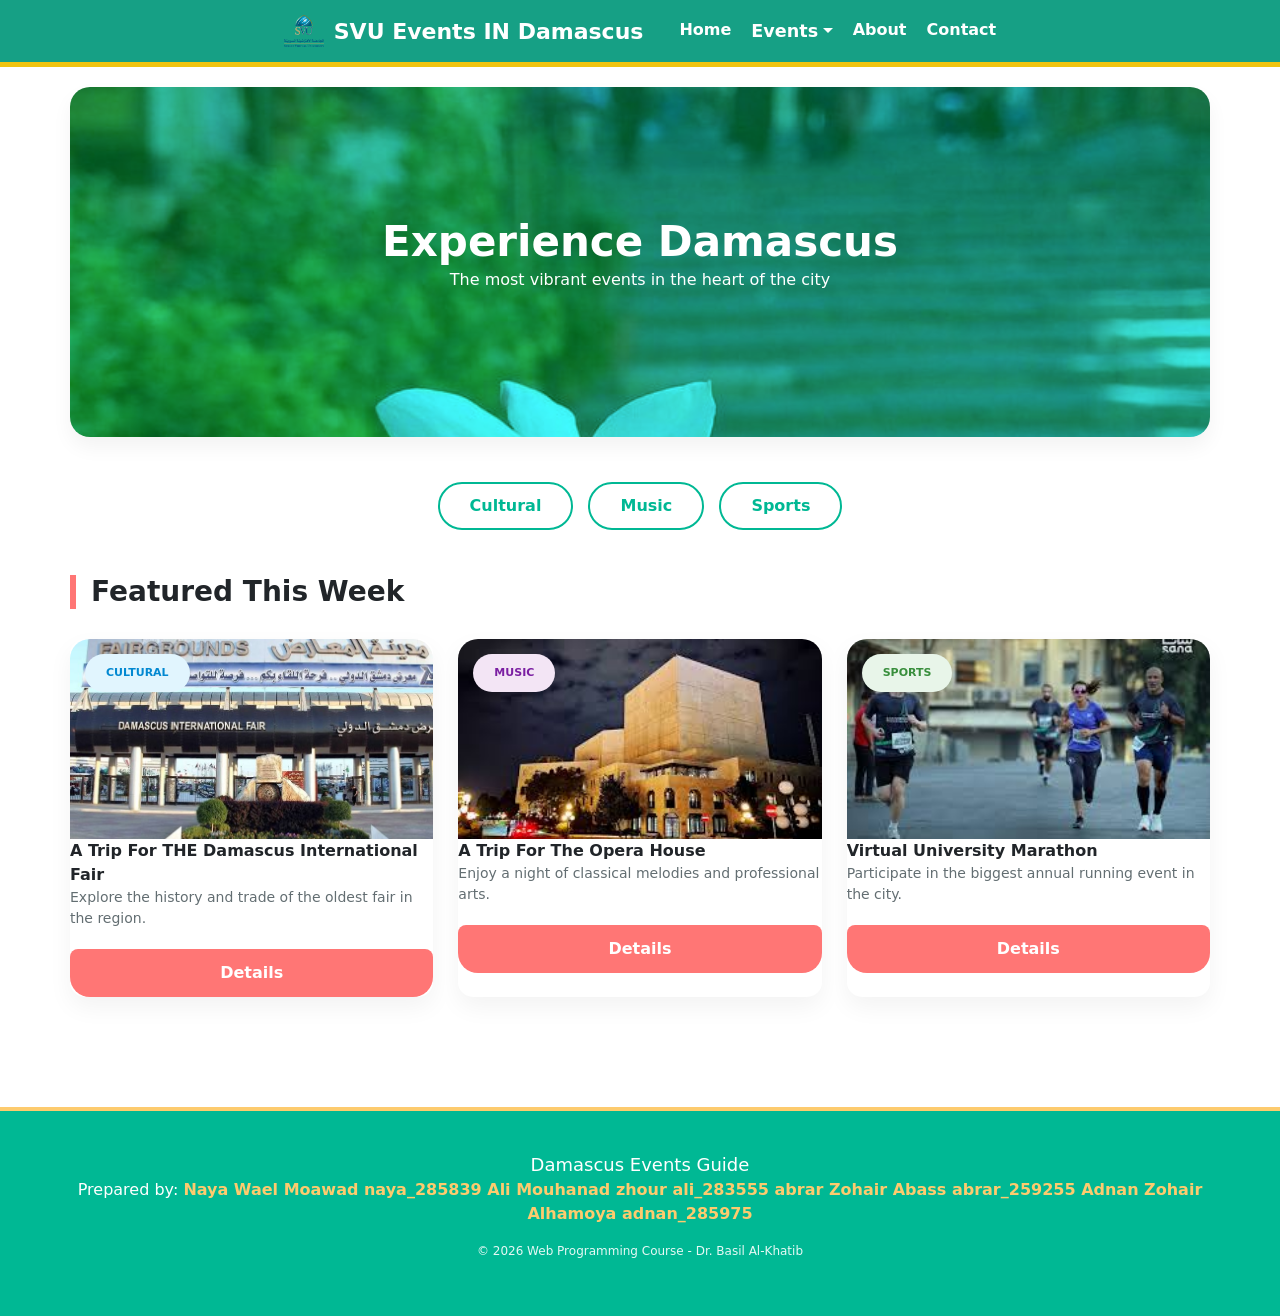
<file: index.html>
<!DOCTYPE html>
<html lang="en">
<head>
    <meta charset="UTF-8">
    <!-- make the website work on mobile screens-->
<meta name="viewport" content="width=device-width, initial-scale=1.0">
    <meta name="viewport" content="width=device-width, initial-scale=1.0">
    <title>Syrian Virtual University Events - Final Project</title>
    <link rel="icon" type="image/png" href="img/logo.png">
<!--Connect to my style file-->
<link rel="stylesheet" href="css/style.css">
<!-- css bootstrap link-->
<link href="https://cdn.jsdelivr.net/npm/bootstrap@5.3.0/dist/css/bootstrap.min.css" rel="stylesheet">
</head>

<body>
    <!-- the top menu (Navigation bar)-->

    <nav class="navbar navbar-expand-lg site-nav">
    <div class="custom-container nav-flex">
        
       <!--logo-->
        <a href="index.html" class="nav-logo-group navbar-brand">
            <img src="img/logo.png" alt="Logo" width="40">
            <span class="logo-text"> SVU Events IN Damascus </span>
        </a>

        <!-- Mobile Menu Toggle Button (Bootstrap) --> 
         <button class="navbar-toggler" type="button" data-bs-toggle="collapse" data-bs-target="#navbarNav">
            <span class="navbar-toggler-icon"></span>
        </button>

       <!-- Collapsible wrapper for the navigation links -->
       <!-- The ID 'navbarNav' connects this container to the toggle button -->
        <div class="collapse navbar-collapse" id="navbarNav">
            <ul class="nav-links navbar-nav">
                <li><a href="index.html">Home</a></li>
                <!-- Dropdown menu section -->
                <li class="nav-item dropdown">
                    <a class="dropdown-toggle" href="events.html?category=Events"  data-bs-toggle="nav-link dropdown-toggle">Events</a>
                    <ul class="dropdown-menu">
                          <ul class="dropdown-menu custom-dropdown">
                        <li><a class="dropdown-item" href="event.html?id=Internationalfair">A Trip to the International Fair</a></li>
                        <li><a class="dropdown-item" href="event.html?id=AI">A Debate About the Impact of AI</a></li>
                        <li><a class="dropdown-item" href="event.html?id=OperaHouseNight">A Trip to the Opera House</a></li>
                        <li><a class="dropdown-item" href="event.html?id=music">Electronic Music Production Workshop</a></li>
                        <li><a class="dropdown-item active-item" href="event.html?id=DamascusMarathon">Virtual University Marathon</a>
                    </ul>
                    </ul>
                </li>
                <li><a href="about.html">About</a></li>
                <li><a href="contact.html">Contact</a></li>
            </ul>
        </div>

    </div>
</nav>

    <div class="custom-container">
        <!--header with a background picture-->

        <header class="hero-section">
            <h1>Experience Damascus</h1>
            <p>The most vibrant events in the heart of the city</p>
        </header>
        <!--Buttons to filter events by category-->

        <div class="cat-box">
            <a href="events.html?filter=cultural" class="cat-btn">Cultural</a>
            <a href="events.html?filter=music" class="cat-btn">Music</a>
            <a href="events.html?filter=sports" class="cat-btn">Sports</a>
        </div>

        <h3 class="section-title">Featured This Week</h3>
        <!--Start of the events area with 3 cards-->

        <div class="events-grid">
            <div class="event-item">
                <div class="event-card">
                    <img src="img/event.jpg" alt="Fair" class="card-img">
                    <div class="card-body">
                    <span class="category-badge cultural">Cultural</span>                        <div class="card-title">A Trip For THE Damascus International Fair</div>
                        <p class="card-text">Explore the history and trade of the oldest fair in the region.</p>
                        <a href="event.html?id=Internationalfair" class="btn-details">Details</a>

                    </div>
                </div>
            </div>

            <div class="event-item">
                <div class="event-card">
                    <img src="img/opera.jpg" alt="Opera" class="card-img">
                    <div class="card-body">
                    <span class="category-badge music">Music</span>                        <div class="card-title"> A Trip For The Opera House </div>
                        <p class="card-text">Enjoy a night of classical melodies and professional arts.</p>
                        <a href="event.html?id=OperaHouseNight" class="btn-details">Details</a>

                    </div>
                </div>
            </div>

            <div class="event-item">
                <div class="event-card">
                    <img src="img/marathon.jpg" alt="Marathon" class="card-img">
                    <div class="card-body">
                        <span class="category-badge sports">Sports</span>
                        <div class="card-title">Virtual University Marathon</div>
                        <p class="card-text">Participate in the biggest annual running event in the city.</p>
                        <a href="event.html?id=DamascusMarathon" class="btn-details">Details</a>

                    </div>
                </div>
            </div>
        </div>
    </div>
    <!--Section withe site details and student info-->

    <footer class="site-footer">
        <div class="custom-container">
            <p style="font-size: 18px; margin: 0;">Damascus Events Guide</p>
            <p>Prepared by: <span class="footer-highlight">Naya Wael Moawad naya_285839 Ali Mouhanad zhour ali_283555 abrar Zohair Abass abrar_259255 Adnan Zohair Alhamoya adnan_285975 </span> </p>
            <p class="footer-copyright">
                © 2026 Web Programming Course - Dr. Basil Al-Khatib
            </p>
        </div>
    </footer>
    <!-- JS Bootstrap -->
<script src="https://cdn.jsdelivr.net/npm/bootstrap@5.3.0/dist/js/bootstrap.bundle.min.js"></script>
<script src="js/main.js"></script>
</body>
</html>
</file>
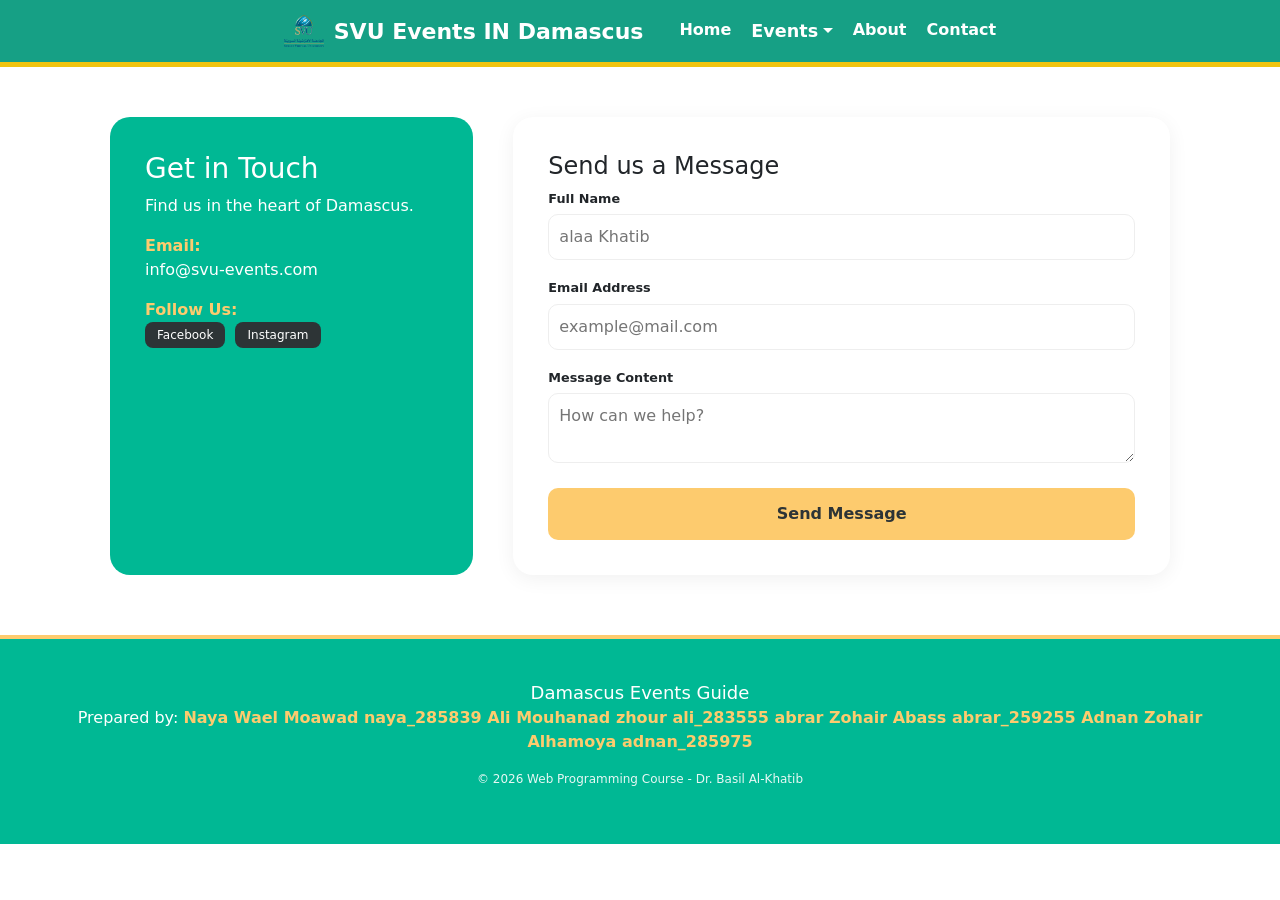
<file: contact.html>
<!DOCTYPE html>
<html lang="en">
<head>
    <meta charset="UTF-8">
    <!-- make the website work on mobile screens-->
<meta name="viewport" content="width=device-width, initial-scale=1.0">
    <meta name="viewport" content="width=device-width, initial-scale=1.0">
    <title>Syrian Virtual University Events </title>
    <link rel="icon" type="image/png" href="img/logo.png">
<!--Connect to my style file-->
<link rel="stylesheet" href="css/style.css">
<!-- css bootstrap link-->
<link href="https://cdn.jsdelivr.net/npm/bootstrap@5.3.0/dist/css/bootstrap.min.css" rel="stylesheet">
</head>

<body>
    <!-- the top menu (Navigation bar)-->

    <nav class="navbar navbar-expand-lg site-nav">
    <div class="custom-container nav-flex">
        
       <!--logo-->
        <a href="index.html" class="nav-logo-group navbar-brand">
            <img src="img/logo.png" alt="Logo" width="40">
            <span class="logo-text"> SVU Events IN Damascus </span>
        </a>

        <!-- Mobile Menu Toggle Button (Bootstrap) --> 
         <button class="navbar-toggler" type="button" data-bs-toggle="collapse" data-bs-target="#navbarNav">
            <span class="navbar-toggler-icon"></span>
        </button>

       <!-- Collapsible wrapper for the navigation links -->
       <!-- The ID 'navbarNav' connects this container to the toggle button -->
        <div class="collapse navbar-collapse" id="navbarNav">
            <ul class="nav-links navbar-nav">
                <li><a href="index.html">Home</a></li>
                <!-- Dropdown menu section -->
                <li class="nav-item dropdown">
                    <a class="dropdown-toggle" href="events.html" data-bs-toggle="dropdown">Events</a>
                    <ul class="dropdown-menu">
                       <ul class="dropdown-menu custom-dropdown">
                        <li><a class="dropdown-item" href="event.html?id=Internationalfair">A Trip to the International Fair</a></li>
                        <li><a class="dropdown-item" href="event.html?id=AI">A Debate About the Impact of AI</a></li>
                        <li><a class="dropdown-item" href="event.html?id=OperaHouseNight">A Trip to the Opera House</a></li>
                        <li><a class="dropdown-item" href="event.html?id=music">Electronic Music Production Workshop</a></li>
                        <li><a class="dropdown-item active-item" href="event.html?id=DamascusMarathon">Virtual University Marathon</a><
                    </ul>
                    </ul>
                </li>
                <li><a href="about.html">About</a></li>
                <li><a href="contact.html">Contact</a></li>
            </ul>
        </div>

    </div>
</nav>
<!-- Main Content Area -->
    <div class="con-main-wrapper">
        <div class="con-flex-row">
            
            <!-- Information Column -->
            <div class="con-info-side">
                <h3 class="con-side-title">Get in Touch</h3>
                <p>Find us in the heart of Damascus.</p>
                
                <div class="con-detail-item">
                    <span class="con-label">Email:</span>
                    <p>info@svu-events.com</p>
                </div>

                <div class="con-detail-item">
                    <span class="con-label">Follow Us:</span>
                    <div class="con-social-row">
                        <a href="https://facebook.com">Facebook</a>
                        <a href="https://instagram.com">Instagram</a>
                    </div>
                </div>
            </div>

            <!-- Form Column -->
            <div class="con-form-side">
                <h4 class="con-form-title">Send us a Message</h4>

                <!-- Bootstrap Alerts controlled by JS -->
                 <!-- Success Message: This div is hidden at first. JS will show it when everything is OK -->
                <div id="alertSuccess" class="alert alert-success d-none">Thank you! Your message was sent.</div>
                <!-- Error Message: This div shows up only if the user forgets to fill a field -->
                <div id="alertError" class="alert alert-danger d-none">Please check your inputs!</div>

                <form id="contactFormManual">
                    <div class="con-input-group">
                        <label>Full Name</label>
                        <input type="text" id="conUserName" placeholder="alaa Khatib">
                    </div>
                    <div class="con-input-group">
                        <label>Email Address</label>
                        <input type="email" id="conUserEmail" placeholder="example@mail.com">
                    </div>
                    <div class="con-input-group">
                        <label>Message Content</label>
                        <textarea id="conUserMessage"  placeholder="How can we help?"></textarea>
                    </div>
                    <button type="submit" class="con-submit-btn">Send Message</button>
                </form>
            </div>

        </div>
    </div>
  <!--Section withe site details and student info-->

    <footer class="site-footer">
        <div class="custom-container">
            <p style="font-size: 18px; margin: 0;">Damascus Events Guide</p>
            <p>Prepared by: <span class="footer-highlight">Naya Wael Moawad naya_285839 Ali Mouhanad zhour ali_283555  abrar Zohair Abass abrar_259255 Adnan Zohair Alhamoya adnan_285975</span> </p>
            <p class="footer-copyright">
                © 2026 Web Programming Course - Dr. Basil Al-Khatib
            </p>
        </div>
    </footer>
    <!-- JS Bootstrap -->
<script src="https://cdn.jsdelivr.net/npm/bootstrap@5.3.0/dist/js/bootstrap.bundle.min.js"></script>
<script src="js/main.js"></script>
</body>
</html>
</file>
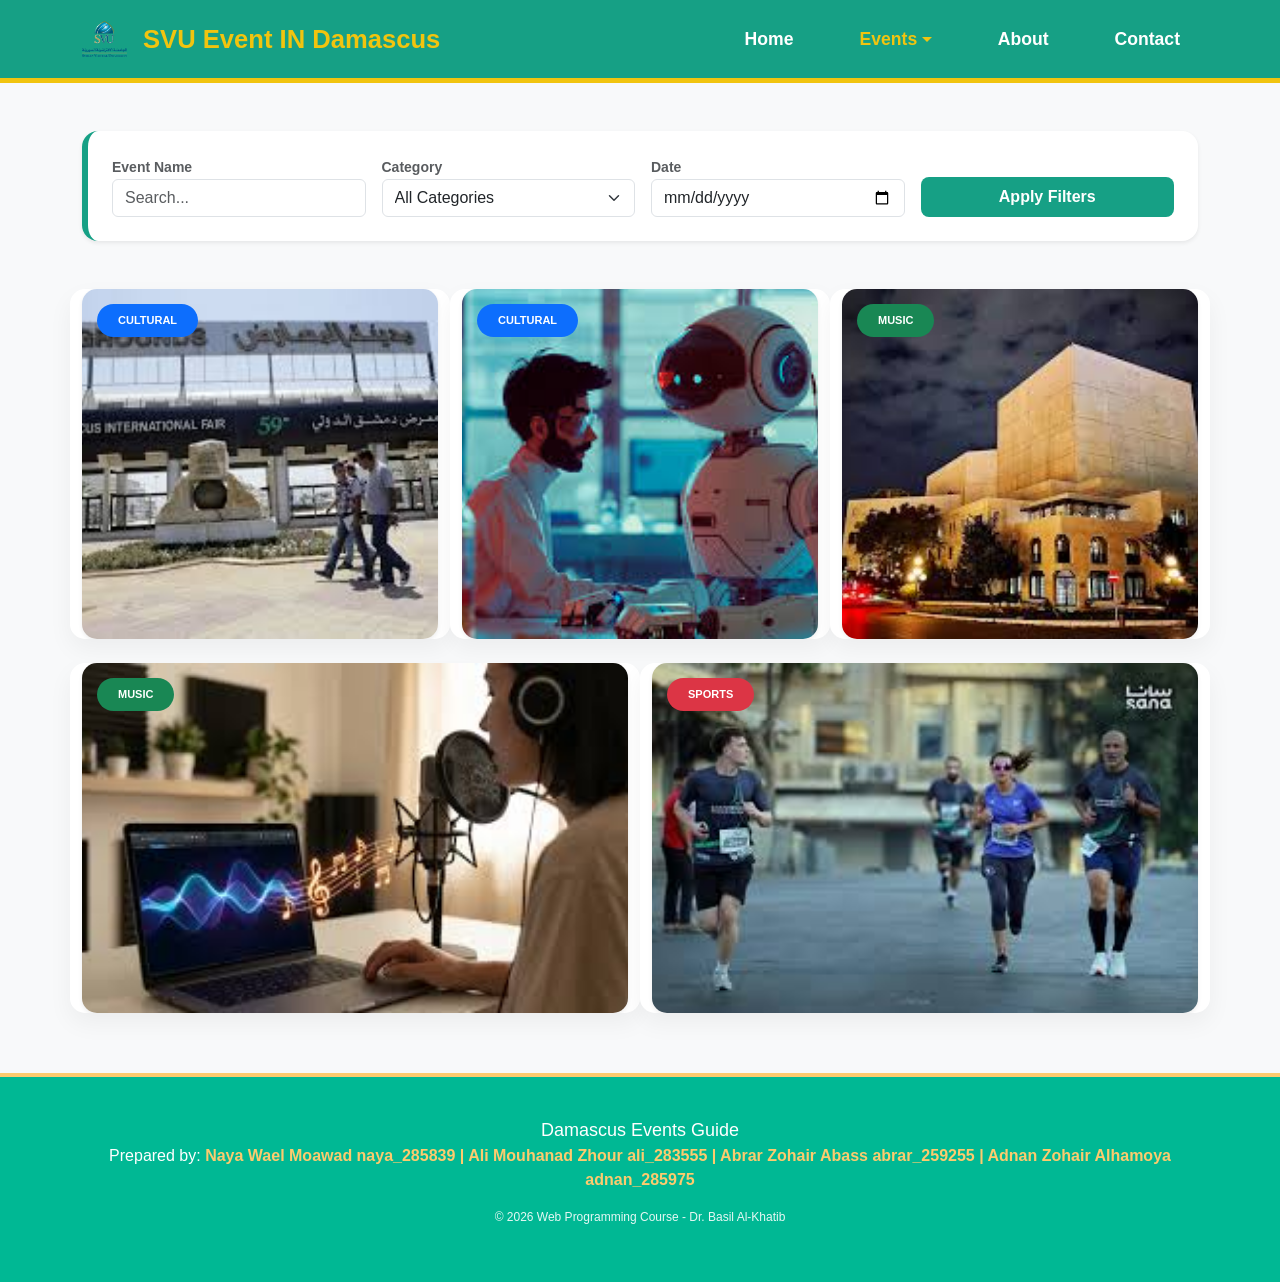
<file: events.html>
<!DOCTYPE html>
<html lang="en">
<head>
    <meta charset="UTF-8">

    <!-- Make the website responsive on all devices -->
    <meta name="viewport" content="width=device-width, initial-scale=1.0">

    <title>Syrian Virtual University Events - Gallery</title>

    <!-- Bootstrap CSS -->
    <link href="https://cdn.jsdelivr.net/npm/bootstrap@5.3.0/dist/css/bootstrap.min.css" rel="stylesheet">

    <!-- Google Font -->
    <link href="https://fonts.googleapis.com/css2?family=Cairo:wght@400;700&display=swap" rel="stylesheet">

    <!-- Custom Styles -->
    <link rel="stylesheet" href="css/style.css">

    <!-- Website Icon -->
    <link rel="icon" type="image/png" href="img/logo.png">
</head>

<body>

<!--  NAVIGATION BAR  -->
<nav class="navbar navbar-expand-lg site-nav">
    <div class="container">

        <!-- Website Logo + Title -->
        <a class="navbar-brand d-flex align-items-center" href="index.html">
            <img src="img/logo.png" alt="Logo" width="45">
            <span class="brand-name ms-3">SVU Event IN Damascus</span>
        </a>

        <!-- Mobile Menu Button -->
        <button class="navbar-toggler" type="button" data-bs-toggle="collapse" data-bs-target="#mainNav">
            <span class="navbar-toggler-icon"></span>
        </button>

        <!-- Navigation Links -->
        <div class="collapse navbar-collapse" id="mainNav">
            <ul class="navbar-nav ms-auto nav-links align-items-center">

                <!-- Home Link -->
                <li class="nav-item"><a class="nav-link" href="index.html">Home</a></li>

                <!-- Events Dropdown Menu -->
                <li class="nav-item dropdown">
                    <a class="nav-link dropdown-toggle active" id="eventsDrop" role="button" data-bs-toggle="dropdown">
                        Events
                    </a>

                    <!-- Dropdown Items -->
                    <ul class="dropdown-menu custom-dropdown">
                        <li><a class="dropdown-item" href="event.html?id=Internationalfair">A Trip to the International Fair</a></li>
                        <li><a class="dropdown-item" href="event.html?id=AI">A Debate About the Impact of AI</a></li>
                        <li><a class="dropdown-item" href="event.html?id=OperaHouseNight">A Trip to the Opera House</a></li>
                        <li><a class="dropdown-item" href="event.html?id=music">Electronic Music Production Workshop</a></li>
                        <li><a class="dropdown-item active-item" href="event.html?id=DamascusMarathon">Virtual University Marathon</a></li>
                    </ul>
                </li>

                <!-- About + Contact -->
                <li class="nav-item"><a class="nav-link" href="about.html">About</a></li>
                <li class="nav-item"><a class="nav-link" href="contact.html">Contact</a></li>

            </ul>
        </div>
    </div>
</nav>

<!--  MAIN CONTENT  -->
<main class="container my-5">

    <!-- Search Filters Section -->
    <div class="search-box p-4 shadow-sm rounded-4 mb-5 bg-white">

        <div class="row g-3">

            <!-- Search by Name -->
            <div class="col-md-3">
                <label class="fw-bold small text-muted">Event Name</label>
                <input type="text" id="nameSearch" class="form-control" placeholder="Search...">
            </div>

            <!-- Filter by Category -->
            <div class="col-md-3">
                <label class="fw-bold small text-muted">Category</label>
                <select id="catSelect" class="form-select">
                    <option value="all">All Categories</option>
                    <option value="cultural">Cultural</option>
                    <option value="music">Music</option>
                    <option value="sports">Sports</option>
                </select>
            </div>

            <!-- Filter by Date -->
            <div class="col-md-3">
                <label class="fw-bold small text-muted">Date</label>
                <input type="date" id="dateSearch" class="form-control">
            </div>

            <!-- Apply Filters Button -->
            <div class="col-md-3 d-flex align-items-end">
                <button class="btn btn-teal w-100 fw-bold py-2" onclick="applyFilter()">Apply Filters</button>
            </div>

        </div>
    </div>

    <!--  EVENTS GRID  -->
    <div class="row g-4" id="eventsContainer">

        <!-- Each event card is wrapped inside a Bootstrap column -->
        <!-- Event 1 -->
        <div class="col-md-6 col-lg-4 event-item" data-cat="cultural" data-date="2026-08-15">
            <div class="card h-100 event-card border-0 shadow-sm">

                <!-- Image + Overlay -->
                <div class="img-container">
                    <img src="img/fair1.jpg" class="card-img-top" alt="Damascus International Fair">

                    <!-- Category Badge -->
                    <span class="badge bg-primary category-badge">Cultural</span>

                    <!-- Hover Overlay -->
                    <div class="event-overlay">
                        <div class="overlay-content p-3">
                            <h4 class="fw-bold">A Trip to the International Fair</h4>
                            <p class="small text-light">The largest economic and cultural event in Syria.</p>
                            <p class="small mb-1 text-warning">📅 2026-08-15 | 📍 Fairgrounds</p>

                            <!-- Details Button -->
                            <a href="event.html?id=Internationalfair" class="btn btn-yellow fw-bold mt-2">Details</a>
                        </div>
                    </div>
                </div>

            </div>
        </div>

        <!-- Event 2 -->
        <div class="col-md-6 col-lg-4 event-item" data-cat="cultural" data-date="2026-09-05">
            <div class="card h-100 event-card border-0 shadow-sm">
                <div class="img-container">
                    <img src="img/AI.jpg" class="card-img-top" alt="AI Debate">
                    <span class="badge bg-primary category-badge">Cultural</span>

                    <div class="event-overlay">
                        <div class="overlay-content p-3">
                            <h4 class="fw-bold">A Debate About the Impact of AI</h4>
                            <p class="small text-light">How AI is changing our lives.</p>
                            <p class="small mb-1 text-warning">📅 2026-09-05 | 📍 Library</p>
                            <a href="event.html?id=AI" class="btn btn-yellow fw-bold mt-2">Details</a>
                        </div>
                    </div>
                </div>
            </div>
        </div>

        <!-- Event 3 -->
        <div class="col-md-6 col-lg-4 event-item" data-cat="music" data-date="2026-06-10">
            <div class="card h-100 event-card border-0 shadow-sm">
                <div class="img-container">
                    <img src="img/opera.jpg" class="card-img-top" alt="Opera House">
                    <span class="badge bg-success category-badge">Music</span>

                    <div class="event-overlay">
                        <div class="overlay-content p-3">
                            <h4 class="fw-bold">A Trip to the Opera House</h4>
                            <p class="small text-light">An enchanting classical music evening.</p>
                            <p class="small mb-1 text-warning">📅 2026-06-10 | 📍 Opera House</p>
                            <a href="event.html?id=OperaHouseNight" class="btn btn-yellow fw-bold mt-2">Details</a>
                        </div>
                    </div>
                </div>
            </div>
        </div>

        <!-- Event 4 -->
        <div class="col-md-6 col-lg-4 event-item" data-cat="music" data-date="2026-07-20">
            <div class="card h-100 event-card border-0 shadow-sm">
                <div class="img-container">
                    <img src="img/music.jpg" class="card-img-top" alt="Music Workshop">
                    <span class="badge bg-success category-badge">Music</span>

                    <div class="event-overlay">
                        <div class="overlay-content p-3">
                            <h4 class="fw-bold">Electronic Music Production Workshop</h4>
                            <p class="small text-light">From code to beat — electronic music production.</p>
                            <p class="small mb-1 text-warning">📅 2026-07-20 | 📍 Stadium</p>
                            <a href="event.html?id=music" class="btn btn-yellow fw-bold mt-2">Details</a>
                        </div>
                    </div>
                </div>
            </div>
        </div>

        <!-- Event 5 -->
        <div class="col-md-6 col-lg-4 event-item" data-cat="sports" data-date="2026-10-10">
            <div class="card h-100 event-card border-0 shadow-sm">
                <div class="img-container">
                    <img src="img/marathon.jpg" class="card-img-top" alt="Marathon">
                    <span class="badge bg-danger category-badge">Sports</span>

                    <div class="event-overlay">
                        <div class="overlay-content p-3">
                            <h4 class="fw-bold">Virtual University Marathon</h4>
                            <p class="small text-light">The largest sporting event for students.</p>
                            <p class="small mb-1 text-warning">📅 2026-10-10 | 📍 City Center</p>
                            <a href="event.html?id=DamascusMarathon" class="btn btn-yellow fw-bold mt-2">Details</a>
                        </div>
                    </div>
                </div>
            </div>
        </div>

    </div>
</main>

<!--  FOOTER  -->
<footer class="site-footer">
    <div class="custom-container">
        <p style="font-size: 18px; margin: 0;">Damascus Events Guide</p>

        <!-- Student Names -->
        <p>Prepared by:
            <span class="footer-highlight">
                Naya Wael Moawad naya_285839 |
                Ali Mouhanad Zhour ali_283555 |
                Abrar Zohair Abass abrar_259255 |
                Adnan Zohair Alhamoya adnan_285975
            </span>
        </p>

        <p class="footer-copyright">
            © 2026 Web Programming Course - Dr. Basil Al-Khatib
        </p>
    </div>
</footer>

<!-- Custom JS -->
<script src="js/main.js"></script>

<!-- Bootstrap JS -->
<script src="https://cdn.jsdelivr.net/npm/bootstrap@5.3.0/dist/js/bootstrap.bundle.min.js"></script>

</body>
</html>
</file>
<file: css/style.css>
/* Basic page settings and fonts */
body {
    font-family: 'Cairo', 'sans-serif';
    background-color: #f0f4f8;
    margin: 0;
    padding: 0;
    color: #2d3436;
}

.custom-container {
    max-width: 1140px;
    margin: 0 auto;
}

/* Navigation bar style */
.site-nav {
    background-color: #00b894;
    padding: 10px 0;
    border-bottom: 4px solid #fdcb6e;
}

.nav-flex {
    display: flex;
    justify-content: space-between;
    align-items: center;
}

.nav-logo-group {
    display: flex;
    align-items: center;
    text-decoration: none;
}

.logo-text {
    color: #ffffff;
    font-size: 22px;
    font-weight: 700;
    margin-left: 10px;

}

.dropdown-item:hover {
    background-color: #00b894;
    color: #ffffff ;
}

.nav-links {
    display: flex;
    list-style: none;
    margin: 0;
    padding: 0;
}

.nav-links > li {
    position:relative;
    margin-left: 20px;
}

.nav-links a {
    color: #ffffff;
    text-decoration: none;
    font-size: 16px;
    font-weight: 700;
    /* Smooth effect when hovering with mouse */
    transition: 0.3s;
    display: block;
    padding: 10px 0;
}

.nav-links a:hover {
    color: #fdcb6e;
}

/* Dropdown menu for events links */
.dropdown-menu {
    position: absolute;
    top: 100%;
    left: 0;
    background-color: #ffffff;
    min-width: 220px;
    box-shadow: 0 8px 16px rgba(0,0,0,0.1);
    border-radius: 8px;
    display: none;
    list-style: none;
    padding: 10px 0;
    margin: 0;
}

.dropdown-menu li a {
    color: #2d3436;
    padding: 10px 20px;
    font-size: 14px;
    font-weight: 400;
}

.dropdown-menu li a:hover {
    background-color: #00b894;
    color: #ffffff;
}

.nav-links li:hover .dropdown-menu {
    display: block;
}

/*header with background image*/
.hero-section {
    background: rgba(0, 184, 148, 0.75) url('../img/hero.jpg');
    /* Blend the green color with the background image */
    background-blend-mode: overlay;
    background-size: cover;
    background-position: center;
    height: 350px;
    display: flex;
    flex-direction: column;
    justify-content: center;
    align-items: center;
    color: #ffffff;
    text-align: center;
    margin-top: 20px;
    border-radius: 20px;
    box-shadow: 0 10px 20px rgba(0,0,0,0.05);
}

.hero-section h1 {
    font-size: 42px;
    font-weight: 700;
    margin: 0;
}

/* Style for category filter buttons */
.cat-box {
    text-align: center;
    margin: 40px 0;
}

.cat-btn {
    display: inline-block;
    padding: 10px 30px;
    margin: 5px;
    background-color: #ffffff;
    border: 2px solid #00b894;
    color: #00b894;
    text-decoration: none;
    font-weight: 700;
    border-radius: 30px;
    transition: 0.4s;
}

.cat-btn:hover {
    background-color: #00b894;
    color: #ffffff;
}

.category-badge {
    display: inline-block;
    padding: 4px 12px;
    border-radius: 50px;
    font-size: 11px;
    font-weight: 700;
    text-transform: uppercase;
    margin-bottom: 10px;
    border: 1px solid transparent; 
}
.cultural { 
    background-color: #e1f5fe ;
    color: #0288d1 ; 
}

.music { 
    background-color: #f3e5f5 ; 
    color: #7b1fa2 ; 
}

.sports { 
    background-color: #e8f5e9 ; 
    color: #388e3c ; 
}
/* Content Grid */
.section-title {
    border-left: 6px solid #ff7675;
    padding-left: 15px;
    margin-bottom: 30px;
    font-weight: 700;
}

/* Grid layout for event cards */
/* Flexbox will wrap items on small screens */
.events-grid {
    display: flex;
    flex-wrap: wrap;
    gap: 25px;
}

.event-item {
    flex: 1;
    min-width: 300px;
    background: #ffffff;
    border-radius: 15px;
    overflow: hidden;
    box-shadow: 0 10px 25px rgba(0,0,0,0.05);
}

.card-img {
    width: 100%;
    height: 200px;
    object-fit: cover;
    display: block;
}

.card-body {
    padding: 20px;
}

.card-title {
    font-weight: 700;
    color: #00b894;
    margin-bottom: 10px;
}

.card-text {
    font-size: 14px;
    color: #636e72;
    margin-bottom: 20px;
}

.btn-details {
    display: block;
    background-color: #ff7675;
    color: #ffffff;
    text-align: center;
    padding: 12px;
    text-decoration: none;
    font-weight: 700;
    border-radius: 8px;
}

/*Footer design with my info*/
.site-footer {
    background-color: #00b894;
    color: #ffffff;
    text-align: center;
    padding: 40px 0;
    margin-top: 60px;
    border-top: 4px solid #fdcb6e;
}

.footer-highlight {
    color: #fdcb6e;
    font-weight: 700;
}

.footer-copyright {
    font-size: 12px;
    opacity: 0.9;
    margin-top: 15px;
}

/* Enhancement for the search section */
.filter-wrapper {
    background-color: #ffffff;
    border-radius: 12px;
    margin-top: -10px;
}

.form-label {
    font-weight: bold;
    color: #003366;
}

/* Ensure cards are aligned properly in the grid */
.events-grid {
    display: grid;
    grid-template-columns: repeat(auto-fill, minmax(300px, 1fr));
    gap: 25px;
    padding-bottom: 50px;
}

/* General Setup */
* { box-sizing: border-box; }
body { font-family: 'Cairo', sans-serif; background-color: #f8fbf9; margin: 0; padding: 0; overflow-x: hidden; }

/* Header & Large Logo */
.main-header { background-color: #16a085; border-bottom: 4px solid #f39c12; padding: 15px 0; }
.site-logo { height: 65px; width: auto; max-width: 100%; }
.brand-name { color: white; font-weight: 700; font-size: 1.6rem; }

/* Navigation Links */
.navbar-nav .nav-link { color: white !important; font-weight: bold; margin: 0 10px; transition: 0.3s; }
.navbar-nav .nav-link:hover, .navbar-nav .nav-link.active { color: #f1c40f !important; }

/* Search Box */
.search-box { border-radius: 15px; border-left: 6px solid #16a085; }
.btn-teal { background-color: #16a085; color: white; border: none; }
.btn-teal:hover { background-color: #148f77; }

/* Card & Image Symmetry */
.event-card { position: relative; border-radius: 20px; overflow: hidden; background: white; transition: 0.3s; }
.img-container { position: relative; width: 100%; height: 350px; overflow: hidden; }
.card-img-top { width: 100%; height: 100%; object-fit: cover; transition: 0.6s ease; }

/* Overlay Hidden Default */
.event-overlay {
    position: absolute; top: 0; left: 0; width: 100%; height: 100%;
    background: rgba(22, 160, 133, 0.9);
    display: flex; align-items: center; justify-content: center;
    opacity: 0; transition: 0.4s ease-in-out;
}
.overlay-content { color: white; text-align: center; transform: translateY(30px); transition: 0.4s; }

/* Badge */
.category-badge { position: absolute; top: 15px; left: 15px; z-index: 5; padding: 10px 20px; border-radius: 30px; }

/* Hover Triggers */
.event-card:hover .event-overlay { opacity: 1; }
.event-card:hover .overlay-content { transform: translateY(0); }
.event-card:hover .card-img-top { transform: scale(1.1); }

/* Detail Buttons */
.btn-yellow { background-color: #f1c40f; color: #2c3e50; border-radius: 30px; padding: 10px 30px; border: none; }
.btn-yellow:hover { background-color: white; color: #16a085; }

/* Responsive Media Queries */
@media (max-width: 992px) {
    .site-logo { height: 50px; }
    .brand-name { font-size: 1.3rem; }
}
@media (max-width: 768px) {
    .img-container { height: 280px; }
}

/* Styling for the Navigation Bar based on your image */
.site-nav {
    background-color: #16a085 !important; /* The Green color from your image */
    border-bottom: 5px solid #f1c40f !important; /* The Yellow Line you requested */
    padding: 15px 0;
}

/* Make sure the text is Yellow and Bold */
.brand-name {
    color: #f1c40f !important; /* Bright Yellow */
    font-weight: 700;
    font-size: 1.6rem;
}

/* Styling the Links so they appear clearly */
.nav-links .nav-link {
    color: white !important; /* White links */
    font-weight: bold;
    margin-left: 20px;
    font-size: 1.1rem;
    transition: 0.3s;
}

/* Hover effect: Turns yellow when you point at it */
.nav-links .nav-link:hover, 
.nav-links .nav-link.active {
    color: #f1c40f !important; /* Yellow on hover */
}

/* 1. توحيد حجم الخط لجميع الروابط ومنع تغيرها عند الضغط */
.nav-links .nav-link, 
.nav-links .dropdown-toggle,
.nav-links .nav-link.active,
.nav-links .show > .nav-link {
    font-size: 1.1rem !important; /* حجم ثابت للكل */
    font-weight: 700 !important;   /* سماكة ثابتة للكل */
    transition: none !important;  /* إلغاء أي حركة قد تسبب اهتزاز الخط */
}

/* 2. تنسيق خاص لرابط الـ Events المنسدل لضمان ثباته */
.nav-item.dropdown .nav-link.dropdown-toggle {
    display: flex;
    align-items: center;
}

/* 3. التأكد من أن الكلمات داخل القائمة المنسدلة نفسها حجمها مناسب */
.custom-dropdown .dropdown-item {
    font-size: 0.95rem !important; 
    font-weight: 500 !important;
}

/* Page Details Specific Styling */
.btn-teal { background-color: #16a085; color: white; border-radius: 8px; transition: 0.3s; }
.btn-teal:hover { background-color: #148f77; color: #f1c40f; }

.btn-outline-teal { border: 2px solid #16a085; color: #16a085; border-radius: 8px; transition: 0.3s; }
.btn-outline-teal:hover { background-color: #16a085; color: white; }

.border-yellow { border-color: #f1c40f !important; }

.mini-gallery img { cursor: pointer; transition: 0.3s; }
.mini-gallery img:hover { transform: scale(1.05); }

/* General settings */
body {
    background-color: #f4f7f6;
    font-family: 'Segoe UI', sans-serif;
}

/* Header image display */
body {
    background-color: #f8f9fa;
    font-family: 'Segoe UI', Tahoma, Geneva, Verdana, sans-serif;
    color: #333;
}

.event-header {
    background: #ffffff;
    padding: 50px 0;
    border-bottom: 1px solid #dee2e6;
    margin-bottom: 30px;
}

.event-header h1 {
    color: #0d6efd;
    font-size: 2.5rem;
}

.btn-sm {
    margin: 5px;
    padding: 8px 15px;
    border-radius: 20px;
    font-size: 0.9rem;
}

#main-event-img {
    width: 100%;
    height: 450px;
    object-fit: cover;
    border-radius: 15px;
    box-shadow: 0 4px 12px rgba(0,0,0,0.1);
}

.card {
    border-radius: 15px;
    overflow: hidden;
}

#event-desc {
    line-height: 1.8;
    text-align: justify;
}

#event-gallery img {
    height: 140px;
    width: 100%;
    object-fit: cover;
    border-radius: 10px;
    transition: transform 0.3s ease, box-shadow 0.3s ease;
    cursor: pointer;
}

#event-gallery img:hover {
    transform: translateY(-5px);
    box-shadow: 0 6px 15px rgba(0,0,0,0.15);
}

.sidebar-box {
    background: #ffffff;
    padding: 25px;
    border-radius: 15px;
    border: 1px solid #efefef;
    position: sticky;
    top: 20px;
}

#event-map-img {
    width: 100%;
    border-radius: 12px;
    border: 2px solid #f1f1f1;
    margin-top: 15px;
    transition: opacity 0.3s;
}

#event-map-img:hover {
    opacity: 0.9;
}

footer {
    margin-top: 60px;
    padding: 30px 0;
    background-color: #212529;
    color: #ced4da;
}

@media (max-width: 768px) {
    #main-event-img {
        height: 250px;
    }
    
    .event-header h1 {
        font-size: 1.8rem;
    }
}
/*about page*/

/* Main Container for About */
.abt-container {
    max-width: 1100px;
    margin: 0 auto;
    padding: 0 20px;
}

/* Custom Hero for About */
.about-hero-custom {
    background: linear-gradient(rgba(0, 184, 148, 0.8), rgba(0, 184, 148, 0.8)), url('img/hero.jpg');
    background-size: cover;
    background-position: center;
    color: #fff;
    padding: 100px 0;
    text-align: center;
    border-radius: 0 0 60px 60px;
}

.abt-main-title { font-size: 3rem; font-weight: 700; margin-bottom: 10px; }
.abt-subtitle { font-size: 1.2rem; opacity: 0.9; }

/* Grid for the 3 info items */
.abt-grid {
    display: flex;
    flex-wrap: wrap;
    gap: 20px;
    margin-top: -40px; 
    justify-content: center;
}

.abt-info-item {
    background: #fff;
    flex: 1;
    min-width: 280px;
    padding: 30px;
    border-radius: 15px;
    box-shadow: 0 10px 20px rgba(0,0,0,0.05);
    border-top: 5px solid #00b894;
    text-align: center;
}

.abt-green-head { color: #00b894; margin-bottom: 15px; font-weight: 700; }
.abt-text { color: #636e72; font-size: 0.95rem; line-height: 1.6; }

/* Team Section Styling */
.abt-team-section { text-align: center; margin-top: 80px; }
.abt-section-title { font-weight: 700; color: #2d3436; font-size: 2rem; }
.abt-yellow-divider { width: 50px; height: 4px; background: #fdcb6e; margin: 15px auto; }

.abt-team-grid {
    display: flex;
    justify-content: space-around;
    flex-wrap: wrap;
    margin-top: 40px;
}

.abt-member { margin: 20px; text-align: center; }
.abt-avatar {
    width: 140px; height: 140px; border-radius: 50%;
    border: 4px solid #00b894; object-fit: cover; margin-bottom: 15px;
}
.abt-name { font-weight: 700; margin-bottom: 5px; color: #2d3436; }
.abt-role { color: #00b894; font-size: 0.9rem; font-weight: bold; }

/* Policies Section */

.policy-section-new {
    background-color: #f1f2f6; 
    padding: 60px 40px;
    border-radius: 40px;
    margin: 80px 0;
    text-align: center;
    border: 1px solid #e1e1e1;
}

.policy-title-new {
    color: #2d3436;
    font-weight: 700;
    font-size: 2.2rem;
    margin-bottom: 10px;
}

.policy-line-divider {
    width: 60px;
    height: 5px;
    background-color: #fdcb6e; 
    margin: 0 auto 40px;
    border-radius: 10px;
}

.policy-flex-container {
    display: flex;
    flex-wrap: wrap;
    gap: 25px;
    justify-content: center;
}

.policy-item-custom {
    flex: 1;
    min-width: 280px;
    background: #ffffff;
    padding: 25px;
    border-radius: 20px;
    text-align: left; 
    border-bottom: 4px solid #00b894; 
    transition: 0.3s ease;
}

.policy-item-custom:hover {
    box-shadow: 0 10px 20px rgba(0,0,0,0.05);
}

.policy-subtitle-green {
    color: #00b894;
    font-weight: 700;
    margin-bottom: 12px;
}

.policy-desc {
    color: #636e72;
    font-size: 0.9rem;
    line-height: 1.6;
    margin: 0;
}


/*contact page*/
/* Flexbox Layout */
.con-main-wrapper { max-width: 1100px; margin: 50px auto; padding: 0 20px; }
.con-flex-row { display: flex; flex-wrap: wrap; gap: 40px; }

/* Info Side - Brand Green */
.con-info-side {
    flex: 1;
    min-width: 280px;
    background-color: #00b894;
    color: white;
    padding: 35px;
    border-radius: 20px;
}
.con-label { color: #fdcb6e; font-weight: bold; display: block; margin-top: 15px; }
.con-social-row a { 
    color: white; background: #2d3436; padding: 6px 12px; 
    border-radius: 8px; text-decoration: none; font-size: 0.75rem; margin-right: 5px;
}

/* Form Side - Clean White */
.con-form-side {
    flex: 2;
    min-width: 320px;
    background: white;
    padding: 35px;
    border-radius: 20px;
    box-shadow: 0 4px 20px rgba(0,0,0,0.06);
}
.con-input-group { margin-bottom: 18px; }
.con-input-group label { display: block; font-size: 0.8rem; font-weight: bold; margin-bottom: 6px; }
.con-input-group input, .con-input-group textarea {
    width: 100%; padding: 10px; border: 1.5px solid #eee; border-radius: 10px; outline: none;
}
.con-input-group input:focus { border-color: #00b894; }

/* Button - Brand Yellow */
.con-submit-btn {
    width: 100%; background-color: #fdcb6e; color: #2d3436; 
    border: none; padding: 14px; border-radius: 10px; font-weight: bold; cursor: pointer;
}
.con-submit-btn:hover { background-color: #f1c40f; }

.gallery-thumb:hover {
    transform: scale(1.05);
    transition: 0.3s;
    border-color: #fdcb6e !important;
}

#event-gallery img {
    border-radius: 8px;
    box-shadow: 0 2px 5px rgba(0,0,0,0.1);
}

/* Simple Lightbox */
#lightbox {
    display: none;
    position: fixed;
    top: 0;
    left: 0;
    width: 100%;
    height: 100%;
    background: rgba(0,0,0,0.85);
    justify-content: center;
    align-items: center;
    z-index: 9999;
}

#lightbox img {
    max-width: 90%;
    max-height: 90%;
    border-radius: 10px;
}


/*  Card Hover Lift Effect  */
.event-card {
    transition: transform 0.3s ease, box-shadow 0.3s ease;
}

.event-card:hover {
    transform: translateY(-10px);
    box-shadow: 0 12px 25px rgba(0, 0, 0, 0.2);
}

/*  Details Button Glow Effect  */
.btn-details {
    transition: background-color 0.3s ease, box-shadow 0.3s ease;
}

.btn-details:hover {
    background-color: #0056b3; /* لون أزرق أغمق */
    box-shadow: 0 0 12px rgba(0, 123, 255, 0.7);
}

/*  Page Entrance Animation  */
body {
    opacity: 0;
    transform: translateY(30px);
    animation: pageFadeIn 0.7s ease-out forwards;
}

@keyframes pageFadeIn {
    to {
        opacity: 1;
        transform: translateY(0);
    }
}
/*   Image Color Overlay on Hover  */
/* Make the hero section able to hold positioned elements */
.hero-section {
    position: relative;
    overflow: hidden;
}

/* Create the color overlay layer (initially transparent) */
.hero-section::after {
    content: "";
    position: absolute;
    top: 0;
    left: 0;
    width: 100%;
    height: 100%;
    background: rgba(0, 0, 0, 0); /* No color at first */
    transition: background 0.4s ease; /* Smooth fade effect */
    z-index: 1; /* Overlay stays above the image but below the text */
}

/* Change overlay color when hovering */
.hero-section:hover::after {
    background: rgba(0, 0, 0, 0.37);     
}

/*  Keep the text above the overlay  */
/* Ensure the text is not affected by the overlay */
.hero-section h1,
.hero-section p {
    position: relative;
    z-index: 2; /* Text stays on top of everything */
}
</file>
